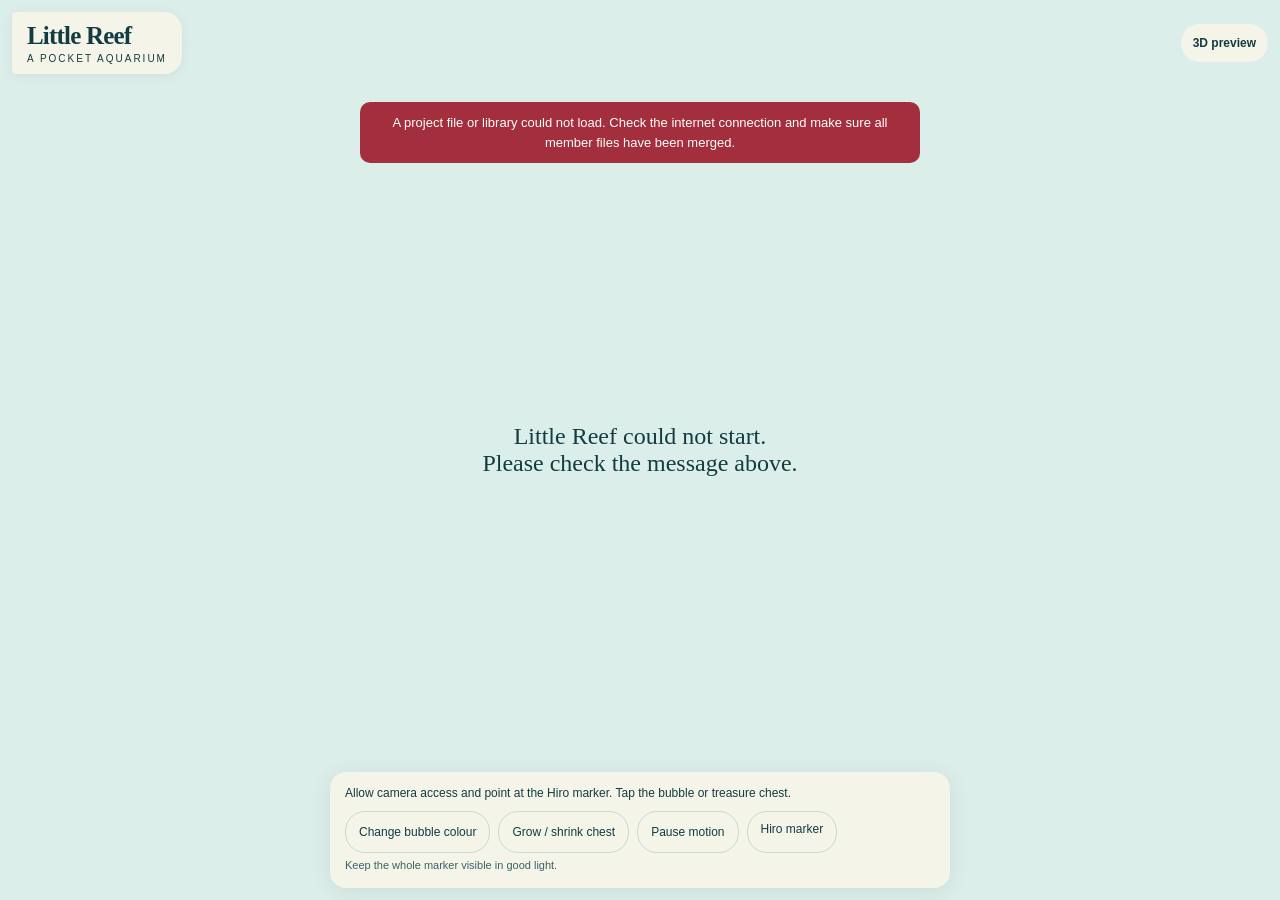
<file: index.html>
<!doctype html>
<html lang="en">
<head>
  <meta charset="utf-8">
  <meta name="viewport" content="width=device-width, initial-scale=1, viewport-fit=cover">
  <meta name="theme-color" content="#096b74">
  <meta name="description" content="Little Reef — an interactive miniature aquarium anchored to a Hiro marker.">
  <title>Little Reef — Aquarium AR</title>
  <link rel="stylesheet" href="styles.css">
  <script defer src="js/app.js"></script>
</head>
<body>
  <header class="topbar"><div class="brand"><strong>Little Reef</strong><span>A pocket aquarium</span></div><a class="mode-link" id="mode-link" href="?preview=1">3D preview</a></header>
  <div id="status" class="status" data-state="loading" role="status" aria-live="polite">Loading Little Reef…</div>
  <main id="stage" aria-label="Interactive aquarium"><div class="loading">Preparing your little ocean…</div></main>
  <section class="hud" aria-label="Aquarium controls">
    <p id="help">Allow camera access and point at the Hiro marker. Tap the bubble or treasure chest.</p>
    <div class="actions"><button type="button" id="bubble-button">Change bubble colour</button><button type="button" id="chest-button">Grow / shrink chest</button><button type="button" id="pause-button" aria-pressed="false">Pause motion</button><a href="marker.html" target="_blank" rel="noopener">Hiro marker</a></div>
    <div id="notice" class="notice" aria-live="polite">Keep the whole marker visible in good light.</div>
  </section>
  <noscript>This aquarium needs JavaScript. Enable it, then reload this page.</noscript>
</body>
</html>
</file>
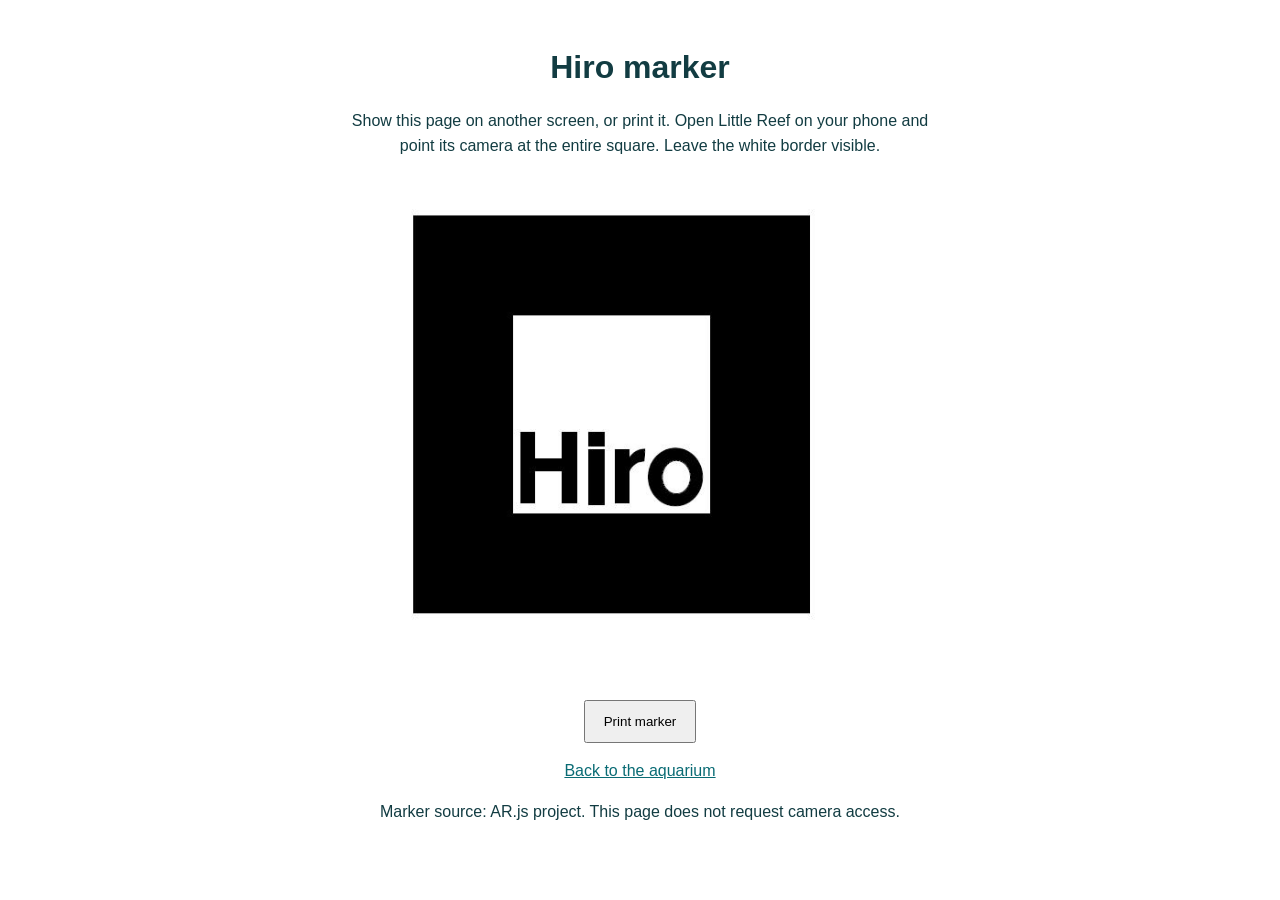
<file: marker.html>
<!doctype html><html lang="en"><head><meta charset="utf-8"><meta name="viewport" content="width=device-width,initial-scale=1"><title>Hiro marker — Little Reef</title><style>body{margin:0;padding:28px;font-family:Arial,sans-serif;text-align:center;color:#123c42;background:white}img{display:block;width:min(75vw,560px);height:auto;margin:28px auto}p{max-width:600px;margin:15px auto;line-height:1.6}button{padding:12px 18px}a{color:#096b74}@media print{button,a,.instruction{display:none}img{width:130mm}body{padding:0}}</style></head><body><h1>Hiro marker</h1><p class="instruction">Show this page on another screen, or print it. Open Little Reef on your phone and point its camera at the entire square. Leave the white border visible.</p><img src="assets/hiro.jpg" alt="Black and white Hiro marker for AR tracking"><button onclick="print()">Print marker</button><p><a href="./">Back to the aquarium</a></p><p class="instruction">Marker source: AR.js project. This page does not request camera access.</p></body></html>
</file>
<file: styles.css>
:root{color-scheme:light;--ink:#123c42;--paper:#f4f4e9;--sea:#096b74;--sun:#f5bd57;--danger:#a32e3d}*{box-sizing:border-box}body{margin:0;font-family:Verdana,Arial,sans-serif;color:var(--ink);background:#dceeea;overflow:hidden}button,a{touch-action:manipulation}button:focus-visible,a:focus-visible{outline:3px solid var(--sun);outline-offset:3px}.topbar{position:fixed;z-index:20;top:max(12px,env(safe-area-inset-top));left:12px;right:12px;display:flex;align-items:center;justify-content:space-between;gap:12px;pointer-events:none}.brand{display:grid;gap:3px;background:var(--paper);padding:10px 15px;border-radius:4px 18px 18px 4px;box-shadow:0 2px 12px #123c4212}.brand strong{font-family:Georgia,serif;font-size:25px;letter-spacing:-.8px}.brand span{font-size:10px;letter-spacing:2px;text-transform:uppercase}.mode-link{pointer-events:auto;color:var(--ink);background:var(--paper);padding:12px;border-radius:20px;font-size:12px;text-decoration:none;font-weight:bold}.status{position:fixed;z-index:20;top:102px;left:12px;right:12px;margin:auto;max-width:560px;border-radius:10px;padding:11px 14px;background:var(--danger);color:#fff;text-align:center;font-size:13px;line-height:1.5;pointer-events:none}.status[data-state=found]{background:#18734f}.status[data-state=loading]{background:var(--sea)}.hud{position:fixed;z-index:20;bottom:max(12px,env(safe-area-inset-bottom));left:12px;right:12px;max-width:620px;margin:auto;background:var(--paper);border-radius:16px;padding:12px 15px;box-shadow:0 3px 20px #123c4218}.hud p{font-size:12px;line-height:1.6;margin:0 0 8px}.actions{display:flex;gap:8px;flex-wrap:wrap}.actions button,.actions a{border:1px solid #c8d9ce;border-radius:20px;background:transparent;color:var(--ink);min-height:42px;padding:10px 13px;font:inherit;font-size:12px;text-decoration:none}.actions button{cursor:pointer}.actions button:hover{background:#e0e9de}.actions [aria-pressed=true]{background:var(--sea);color:#fff}.notice{min-height:17px;font-size:11px;color:#3b6265;margin-top:6px}#stage{position:fixed;inset:0}#stage a-scene{width:100%;height:100%}.loading{display:grid;place-items:center;height:100%;font-family:Georgia,serif;font-size:24px;text-align:center;padding:25px}.a-enter-vr,.a-enter-ar{display:none!important}body.preview{background:radial-gradient(ellipse at 50% 40%,#e7f4ed,#c1dfdc)}.preview .status{top:102px}.preview .topbar .brand{box-shadow:none}@media(max-width:420px){.brand strong{font-size:22px}.mode-link{max-width:110px;text-align:center}.hud{padding:11px}.status{font-size:12px;top:96px}.actions{gap:6px}.actions button,.actions a{padding:10px;font-size:11px}}@media(prefers-reduced-motion:reduce){*{scroll-behavior:auto}}

html.a-fullscreen body.preview{background:radial-gradient(ellipse at 50% 40%,#e7f4ed,#c1dfdc)!important}.preview a-scene{background:transparent!important}
</file>
